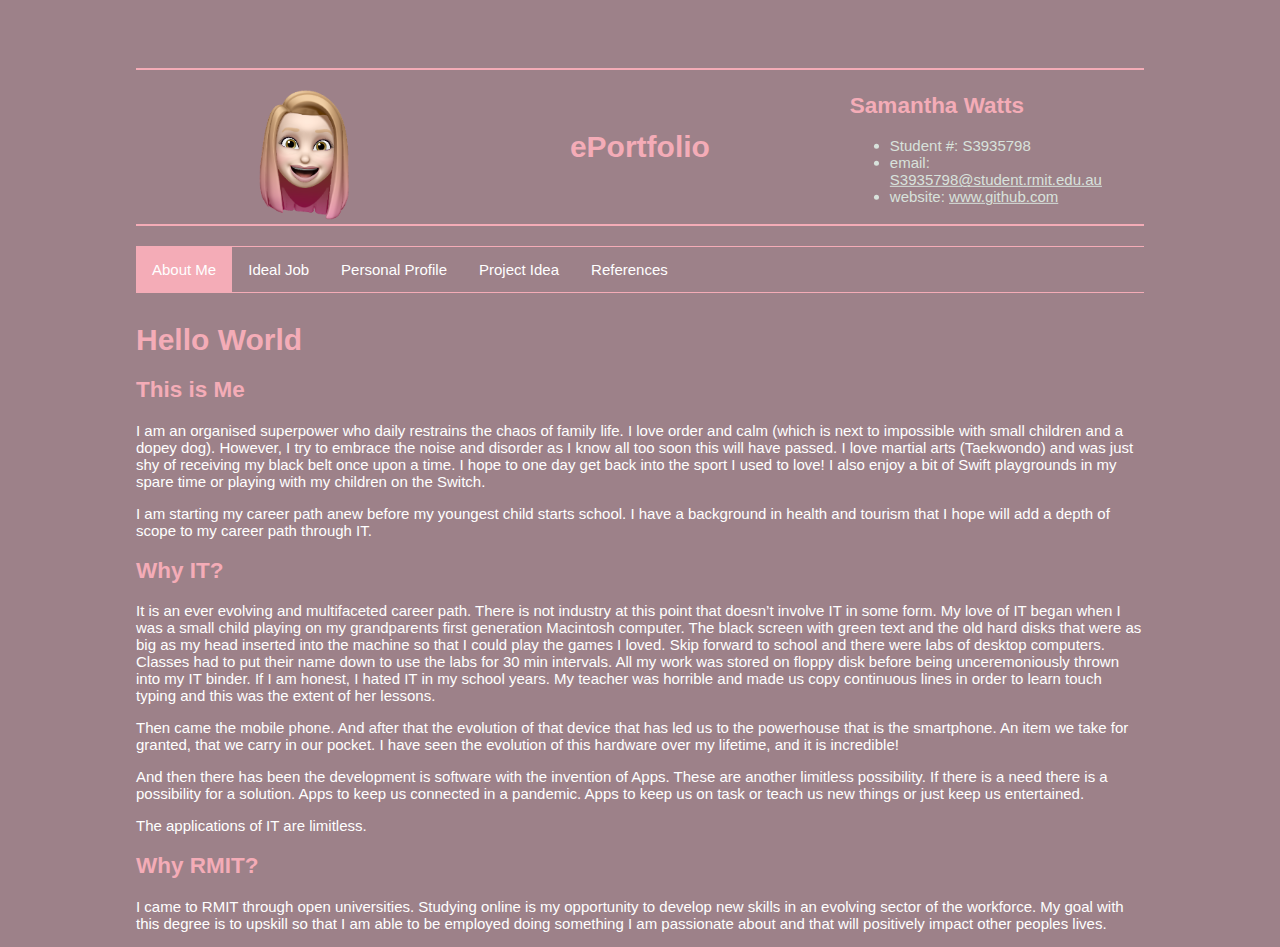
<file: index.html>
<!DOCTYPE html>
<html>
  <head>
    <title>Samantha Watts - ePortfolio</title>

    <meta name="viewport" content="width=device-width"/>
    <meta name="description" content="ePortfolio for Student Name."/>
    <meta charset="UTF-8">

    <link type="text/css" rel="stylesheet" href="https://fonts.google.com/specimen/Dosis:400,700|Lato:400,300">
    <link type="text/css" rel="stylesheet" href="css/style.css">
  </head>

  <body>

    <div id="pageHeader">

      <div id="pageHeaderLeft">
        <img class="headshot" src="headshot.jpg" alt="Samantha Watts" />
      </div>

      <div id="pageHeaderMiddle">
  			<h1>ePortfolio</h1>
  		</div>

      <div id="pageHeaderRight">
        <div id="pageHeaderContactDetails">
          <h2>Samantha Watts</h2>
          <ul>
            <li>Student #: S3935798</li>
      	    <li>email: <a href="S3935798@student.rmit.edu.au" target="_blank">S3935798@student.rmit.edu.au</a></li>
            <li>website: <a href="http://www.github.com">www.github.com</a></li>
          </ul>
        </div>
      </div>

    </div>

    <div id="navBar">

      <ul>
        <li><a class="navBarActive" href="/myProfile/">About Me</a></li>
        <li><a href="idealjob.html">Ideal Job</a></li>
        <li><a href="personalprofile.html">Personal Profile</a></li>
        <li><a href="projectidea.html">Project Idea</a></li>
        <li><a href="references.html">References</a></li>
      </ul>

    </div>

    <div id="mainArea">

      <h1>Hello World</h1>

      <section>

        <h2>This is Me</h2>
        <p>I am an organised superpower who daily restrains the chaos of family life. I love order and calm (which is next to impossible with small children and a dopey dog). However, I try to embrace the noise and disorder as I know all too soon this will have passed. I love martial arts (Taekwondo) and was just shy of receiving my black belt once upon a time. I hope to one day get back into the sport I used to love! I also enjoy a bit of Swift playgrounds in my spare time or playing with my children on the Switch.</p>
        <p>I am starting my career path anew before my youngest child starts school. I have a background in health and tourism that I hope will add a depth of scope to my career path through IT.</p>

      </section>

      <section>

        <h2>Why IT?</h2>
        <p>It is an ever evolving and multifaceted career path. There is not industry at this point that doesn’t involve IT in some form. My love of IT began when I was a small child playing on my grandparents first generation Macintosh computer. The black screen with green text and the old hard disks that were as big as my head inserted into the machine so that I could play the games I loved. Skip forward to school and there were labs of desktop computers. Classes had to put their name down to use the labs for 30 min intervals. All my work was stored on floppy disk before being unceremoniously thrown into my IT binder. If I am honest, I hated IT in my school years. My teacher was horrible and made us copy continuous lines in order to learn touch typing and this was the extent of her lessons.</p>
        <p>Then came the mobile phone. And after that the evolution of that device that has led us to the powerhouse that is the smartphone. An item we take for granted, that we carry in our pocket. I have seen the evolution of this hardware over my lifetime, and it is incredible!</p>
        <p>And then there has been the development is software with the invention of Apps. These are another limitless possibility. If there is a need there is a possibility for a solution. Apps to keep us connected in a pandemic. Apps to keep us on task or teach us new things or just keep us entertained.</p>
        <p>The applications of IT are limitless.</p>

      </section>

      <section>

        <h2>Why RMIT?</h2>
        <p>I came to RMIT through open universities. Studying online is my opportunity to develop new skills in an evolving sector of the workforce. My goal with this degree is to upskill so that I am able to be employed doing something I am passionate about and that will positively impact other peoples lives.</p>

      </section>

    </div>
  </body>
</html>
</file>
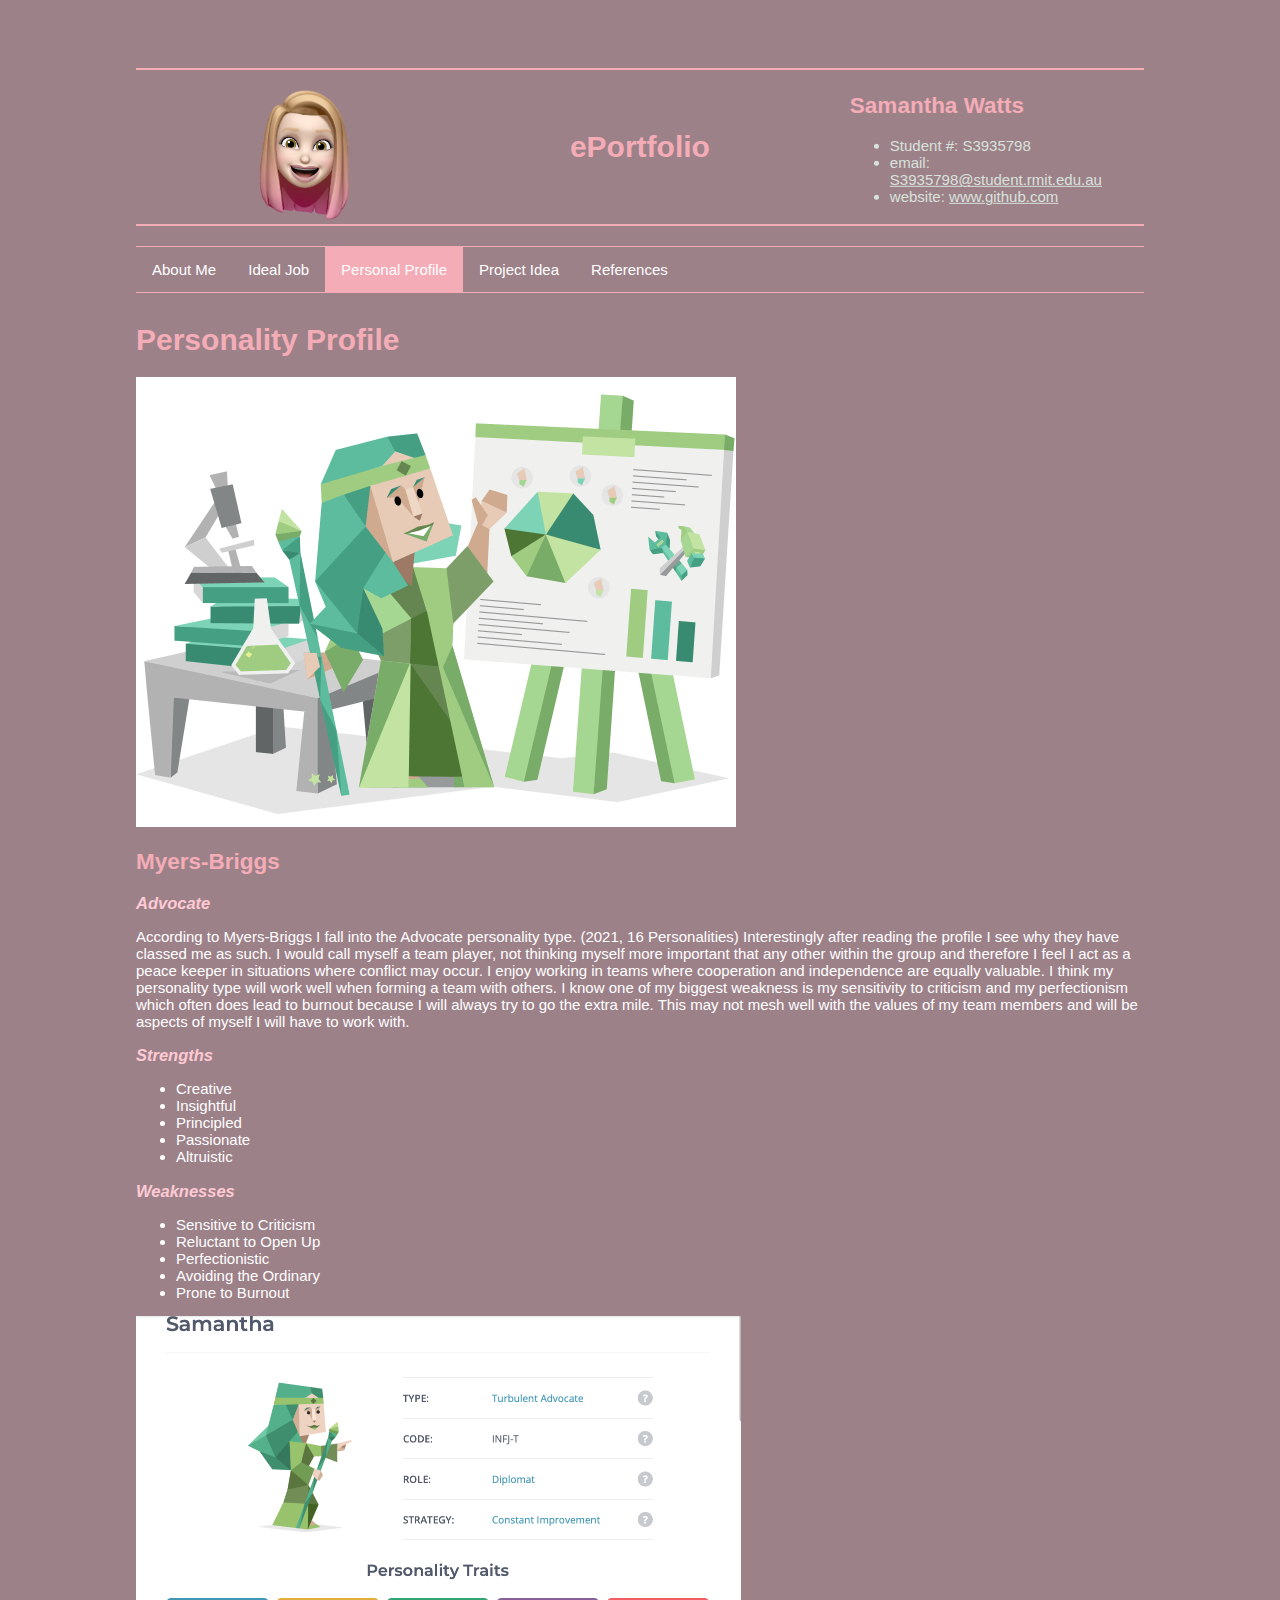
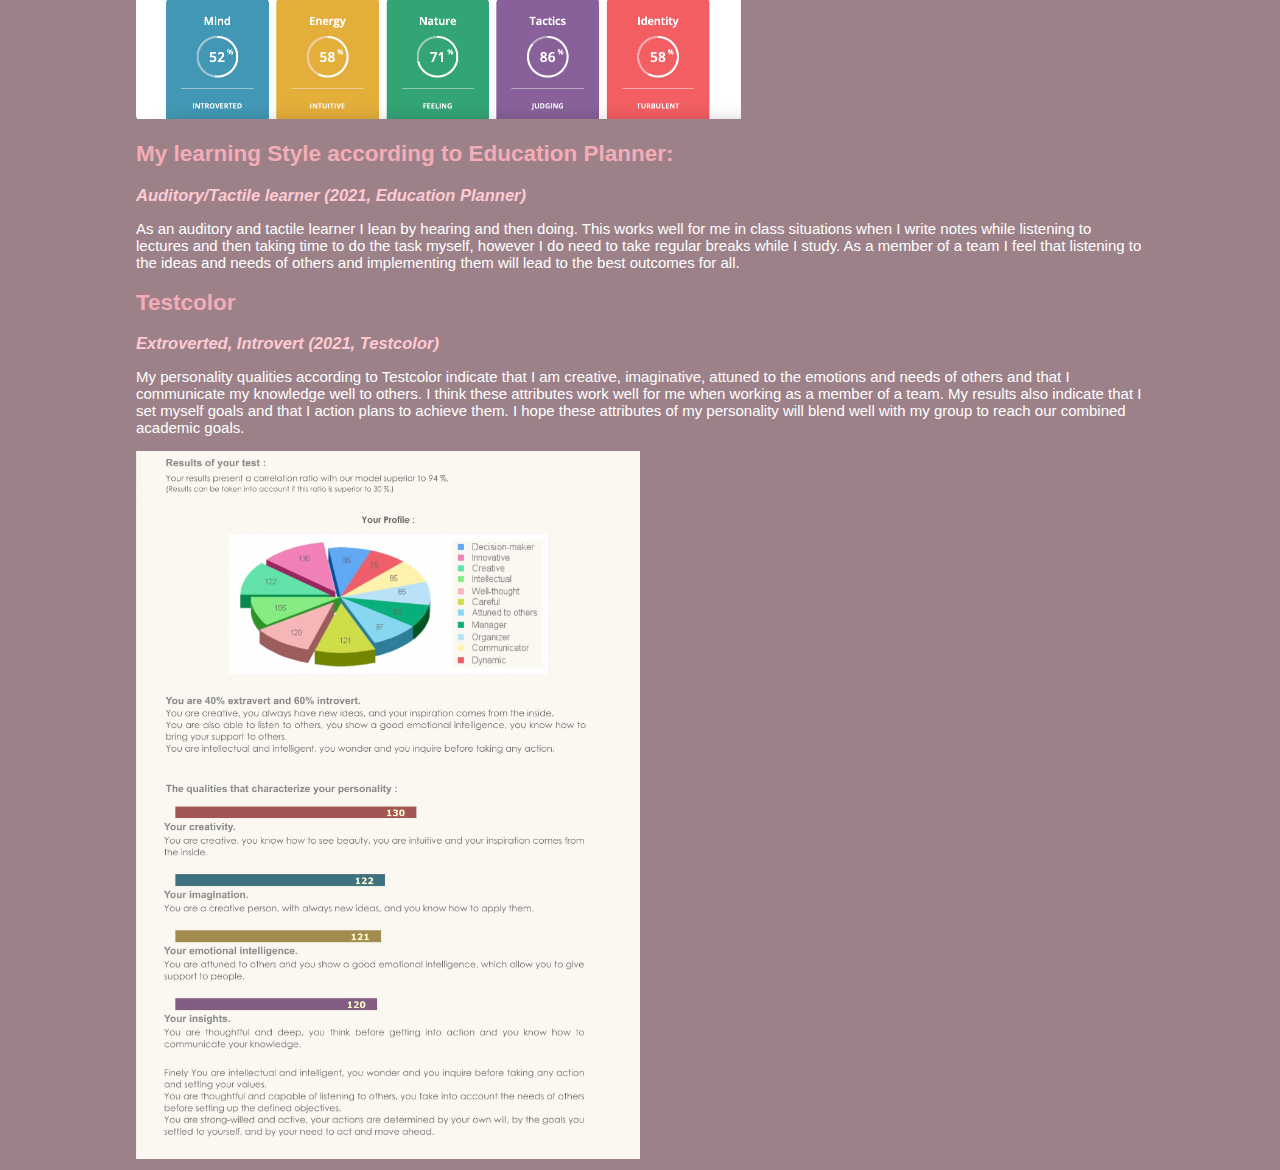
<file: personalprofile.html>
<!DOCTYPE html>
<html>
  <head>
    <title>Samantha Watts - ePortfolio</title>

    <meta name="viewport" content="width=device-width"/>
    <meta name="description" content="ePortfolio for Student Name."/>
    <meta charset="UTF-8">

    <link type="text/css" rel="stylesheet" href="https://fonts.google.com/specimen/Dosis:400,700|Lato:400,300">
    <link type="text/css" rel="stylesheet" href="css/style.css">
  </head>

  <body>

    <div id="pageHeader">

      <div id="pageHeaderLeft">
        <img class="headshot" src="headshot.jpg" alt="Samantha Watts" />
      </div>

      <div id="pageHeaderMiddle">
  			<h1>ePortfolio</h1>
  		</div>

      <div id="pageHeaderRight">
        <div id="pageHeaderContactDetails">
          <h2>Samantha Watts</h2>
          <ul>
            <li>Student #: S3935798</li>
      	    <li>email: <a href="S3935798@student.rmit.edu.au" target="_blank">S3935798@student.rmit.edu.au</a></li>
            <li>website: <a href="http://www.github.com">www.github.com</a></li>
          </ul>
        </div>
      </div>

    </div>

    <div id="navBar">

      <ul>
        <li><a href="/myProfile/">About Me</a></li>
        <li><a href="idealjob.html">Ideal Job</a></li>
        <li><a class="navBarActive" href="personalprofile.html">Personal Profile</a></li>
        <li><a href="projectidea.html">Project Idea</a></li>
        <li><a href="references.html">References</a></li>
      </ul>

    </div>

    <div id="mainArea">

      <h1>Personality Profile</h1>
      <img src="advocate.gif" alt="advocate" class="textWrap" />

      <section>

        <h2>Myers-Briggs</h2>
        <h3>Advocate</h3>
        <p>According to Myers-Briggs I fall into the Advocate personality type.  (2021, 16 Personalities) Interestingly after reading the profile I see why they have classed me as such. I would call myself a team player, not thinking myself more important that any other within the group and therefore I feel I act as a peace keeper in situations where conflict may occur. I enjoy working in teams where cooperation and independence are equally valuable. I think my personality type will work well when forming a team with others. I know one of my biggest weakness is my sensitivity to criticism and my perfectionism which often does lead to burnout because I will always try to go the extra mile. This may not mesh well with the values of my team members and will be aspects of myself I will have to work with.</p>

        <h3>Strengths</h3>
        <ul>
          <li>Creative</li>
          <li>Insightful</li>
          <li>Principled</li>
          <li>Passionate</li>
          <li>Altruistic</li>
        </ul>

        <h3>Weaknesses</h3>
        <ul>
          <li>Sensitive to Criticism</li>
          <li>Reluctant to Open Up</li>
          <li>Perfectionistic</li>
          <li>Avoiding the Ordinary</li>
          <li>Prone to Burnout</li>
        </ul>

        <img src="mbti_results.png" width="60%" alt="MBTI Results" />

      </section>

      <section>

        <h2>My learning Style according to Education Planner:</h2>
        <h3>Auditory/Tactile learner (2021, Education Planner)</h3>
        <p>As an auditory and tactile learner I lean by hearing and then doing. This works well for me in class situations when I write notes while listening to lectures and then taking time to do the task myself, however I do need to take regular breaks while I study. As a member of a team I feel that listening to the ideas and needs of others and implementing them will lead to the best outcomes for all.</p>

      </section>

      <section>

        <h2>Testcolor</h2>
        <h3>Extroverted, Introvert (2021, Testcolor)</h3>
        <p>My personality qualities according to Testcolor indicate that I am creative, imaginative, attuned to the emotions and needs of others and that I communicate my knowledge well to others. I think these attributes work well for me when working as a member of a team. My results also indicate that I set myself goals and that I action plans to achieve them. I hope these attributes of my personality will blend well with my group to reach our combined academic goals.</p>

        <img src="testcolour.jpg" alt="testcolour" width="50%" class="textWrap" />

      </section>

    </div>
  </body>
</html>
</file>
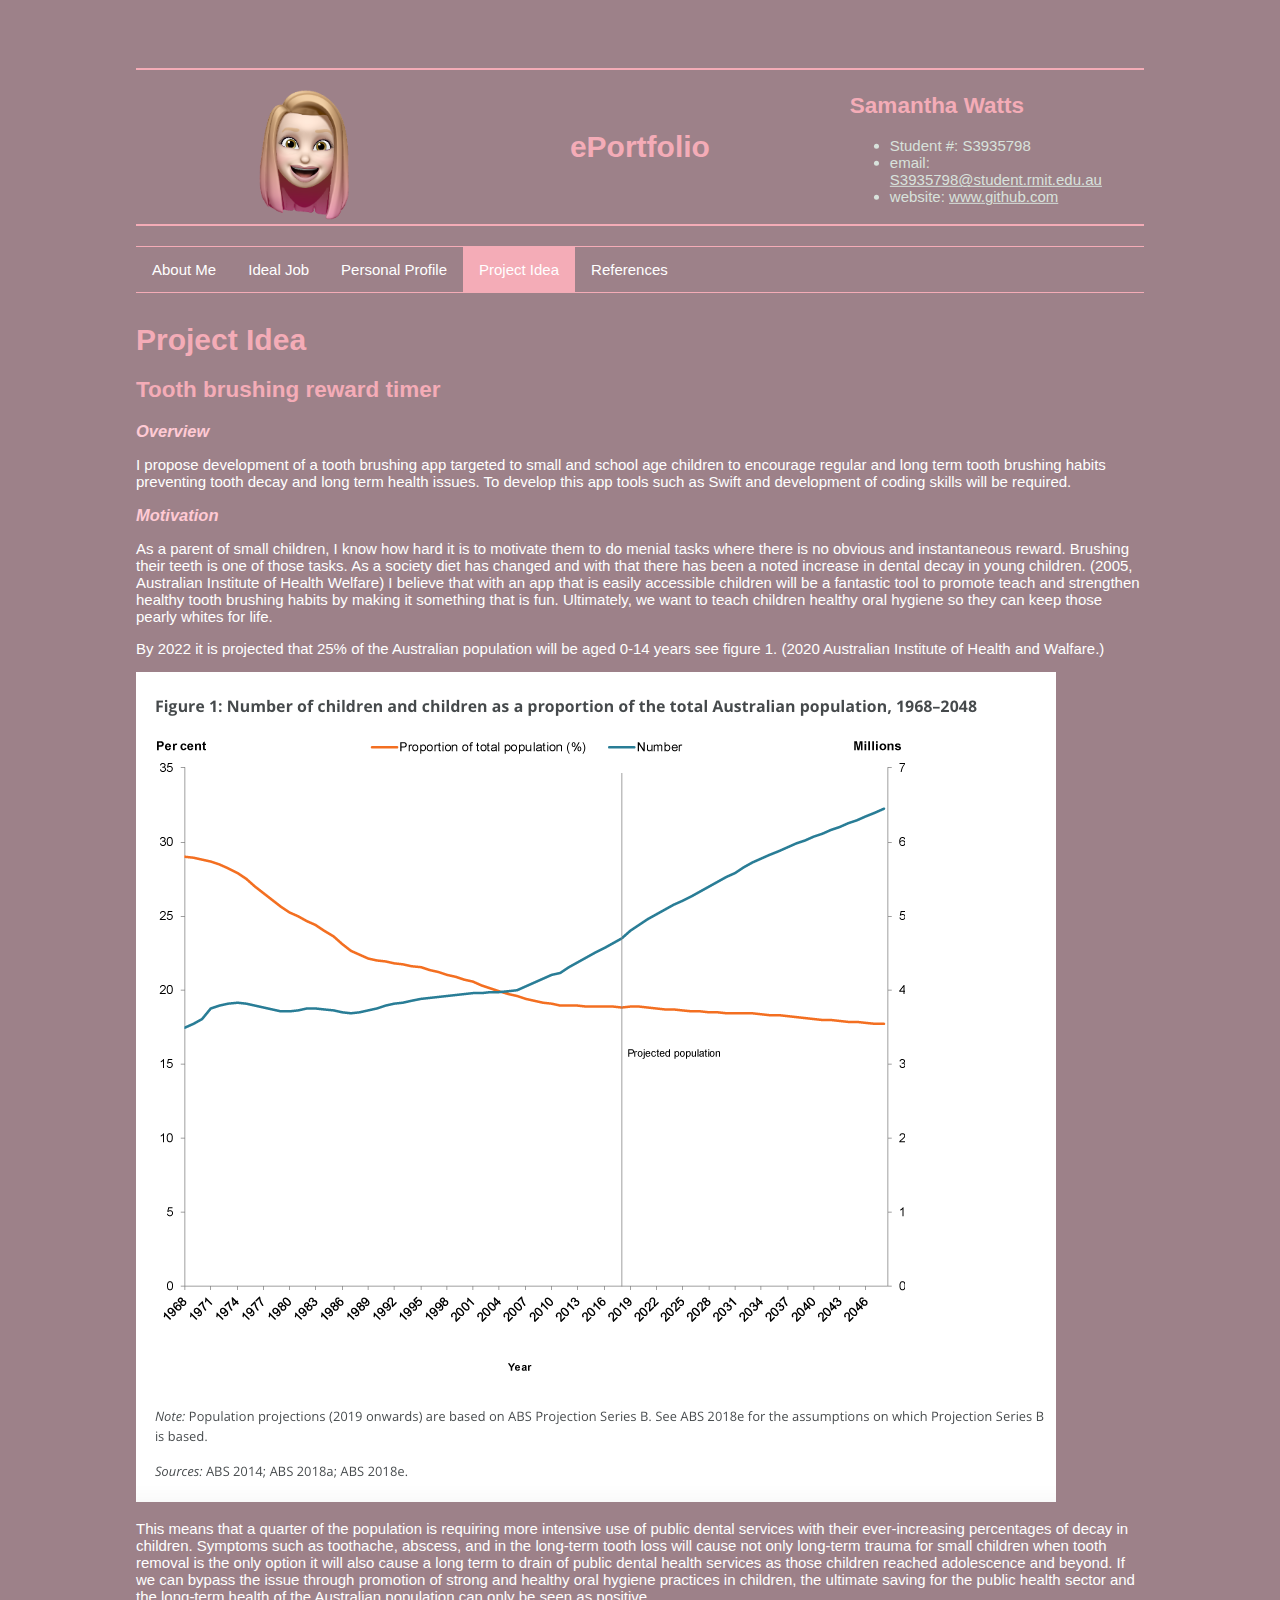
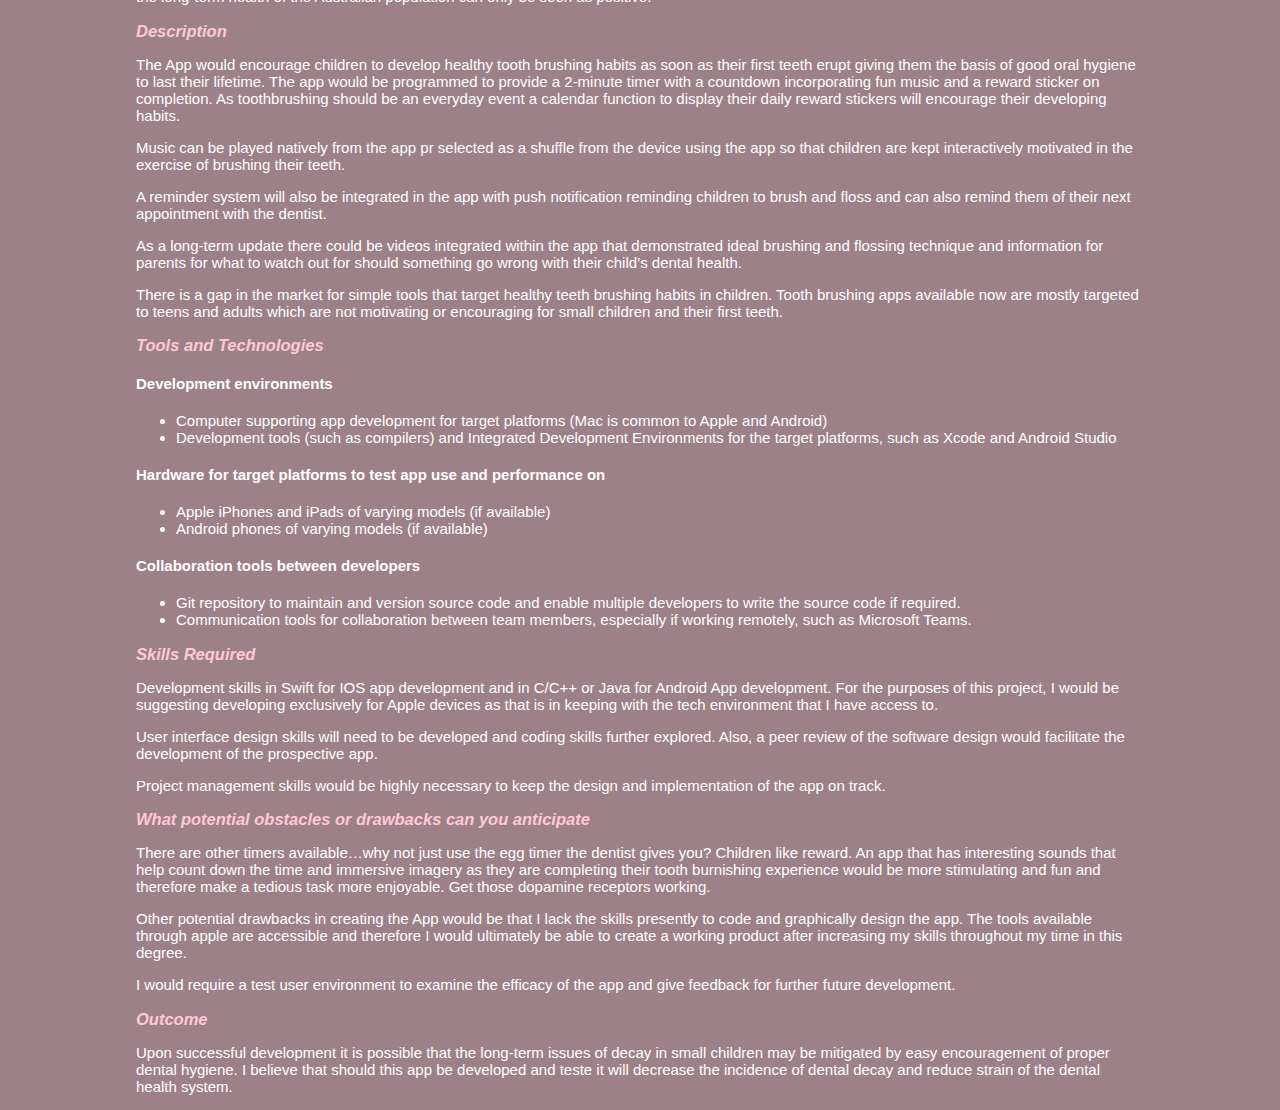
<file: projectidea.html>
<!DOCTYPE html>
<html>
  <head>
    <title>Samantha Watts - ePortfolio</title>

    <meta name="viewport" content="width=device-width"/>
    <meta name="description" content="ePortfolio for Student Name."/>
    <meta charset="UTF-8">

    <link type="text/css" rel="stylesheet" href="https://fonts.google.com/specimen/Dosis:400,700|Lato:400,300">
    <link type="text/css" rel="stylesheet" href="css/style.css">
  </head>

  <body>

    <div id="pageHeader">

      <div id="pageHeaderLeft">
        <img class="headshot" src="headshot.jpg" alt="Samantha Watts" />
      </div>

      <div id="pageHeaderMiddle">
  			<h1>ePortfolio</h1>
  		</div>

      <div id="pageHeaderRight">
        <div id="pageHeaderContactDetails">
          <h2>Samantha Watts</h2>
          <ul>
            <li>Student #: S3935798</li>
      	    <li>email: <a href="S3935798@student.rmit.edu.au" target="_blank">S3935798@student.rmit.edu.au</a></li>
            <li>website: <a href="http://www.github.com">www.github.com</a></li>
          </ul>
        </div>
      </div>

    </div>

    <div id="navBar">

      <ul>
        <li><a href="/myProfile/">About Me</a></li>
        <li><a href="idealjob.html">Ideal Job</a></li>
        <li><a href="personalprofile.html">Personal Profile</a></li>
        <li><a class="navBarActive" href="projectidea.html">Project Idea</a></li>
        <li><a href="references.html">References</a></li>
      </ul>

    </div>

    <div id="mainArea">

      <h1>Project Idea</h1>
      <h2>Tooth brushing reward timer</h2>

      <section>

        <h3>Overview</h3>
          <p>I propose development of a tooth brushing app targeted to small and school age children to encourage regular and long term tooth brushing habits preventing tooth decay and long term health issues. To develop this app tools such as Swift and development of coding skills will be required.</p>

          <h3>Motivation</h3>
          <p>As a parent of small children, I know how hard it is to motivate them to do menial tasks where there is no obvious and instantaneous reward. Brushing their teeth is one of those tasks.  As a society diet has changed and with that there has been a noted increase in dental decay in young children. (2005, Australian Institute of Health Welfare) I believe that with an app that is easily accessible children will be a fantastic tool to promote teach and strengthen healthy tooth brushing habits by making it something that is fun. Ultimately, we want to teach children healthy oral hygiene so they can keep those pearly whites for life. </p>
          <p>By 2022 it is projected that 25% of the Australian population will be aged 0-14 years see figure 1. (2020 Australian Institute of Health and Walfare.)</p>
          <p><img src="populationgraph.png" alt="Population Graph Results" /></p>
          <p>This means that a quarter of the population is requiring more intensive use of public dental services with their ever-increasing percentages of decay in children. Symptoms such as toothache, abscess, and in the long-term tooth loss will cause not only long-term trauma for small children when tooth removal is the only option it will also cause a long term to drain of public dental health services as those children reached adolescence and beyond.  If we can bypass the issue through promotion of strong and healthy oral hygiene practices in children, the ultimate saving for the public health sector and the long-term health of the Australian population can only be seen as positive.</p>

          <h3>Description</h3>
          <p>The App would encourage children to develop healthy tooth brushing habits as soon as their first teeth erupt giving them the basis of good oral hygiene to last their lifetime. The app would be programmed to provide a 2-minute timer with a countdown incorporating fun music and a reward sticker on completion.  As toothbrushing should be an everyday event a calendar function to display their daily reward stickers will encourage their developing habits.</p>

          <p>Music can be played natively from the app pr selected as a shuffle from the device using the app so that children are kept interactively motivated in the exercise of brushing their teeth.</p>

          <p>A reminder system will also be integrated in the app with push notification reminding children to brush and floss and can also remind them of their next appointment with the dentist.</p>

          <p>As a long-term update there could be videos integrated within the app that demonstrated ideal brushing and flossing technique and information for parents for what to watch out for should something go wrong with their child’s dental health.</p>

          <p>There is a gap in the market for simple tools that target healthy teeth brushing habits in children. Tooth brushing apps available now are mostly targeted to teens and adults which are not motivating or encouraging for small children and their first teeth.</p>

          <h3>Tools and Technologies </h3>
          <h4>Development environments</h4>
          <ul>
            <li>Computer supporting app development for target platforms (Mac is common to Apple and Android)</li>
            <li>Development tools (such as compilers) and Integrated Development Environments for the target platforms, such as Xcode and Android Studio</li>
          </ul>

          <h4>Hardware for target platforms to test app use and performance on</h4>
          <ul>
            <li>Apple iPhones and iPads of varying models (if available)</li>
            <li>Android phones of varying models (if available)</li>
          </ul>

          <h4>Collaboration tools between developers</h4>
          <ul>
            <li>Git repository to maintain and version source code and enable multiple developers to write the source code if required.</li>
            <li>Communication tools for collaboration between team members, especially if working remotely, such as Microsoft Teams.</li>
          </ul>

          <h3>Skills Required</h3>
          <p>Development skills in Swift for IOS app development and in C/C++ or Java for Android App development.  For the purposes of this project, I would be suggesting developing exclusively for Apple devices as that is in keeping with the tech environment that I have access to.</p>

          <p>User interface design skills will need to be developed and coding skills further explored. Also, a peer review of the software design would facilitate the development of the prospective app.</p>

          <p>Project management skills would be highly necessary to keep the design and implementation of the app on track.</p>

          <h3>What potential obstacles or drawbacks can you anticipate</h3>
          <p>There are other timers available…why not just use the egg timer the dentist gives you? Children like reward. An app that has interesting sounds that help count down the time and immersive imagery as they are completing their tooth burnishing experience would be more stimulating and fun and therefore make a tedious task more enjoyable. Get those dopamine receptors working.</p>
          <p>Other potential drawbacks in creating the App would be that I lack the skills presently to code and graphically design the app. The tools available through apple are accessible and therefore I would ultimately be able to create a working product after increasing my skills throughout my time in this degree.</p>
          <p>I would require a test user environment to examine the efficacy of the app and give feedback for further future development.</p>

          <h3>Outcome</h3>
          <p>Upon successful development it is possible that the long-term issues of decay in small children may be mitigated by easy encouragement of proper dental hygiene. I believe that should this app be developed and teste it will decrease the incidence of dental decay and reduce strain of the dental health system.</p>
        </div>

      </section>

    </div>
  </body>
</html>
</file>
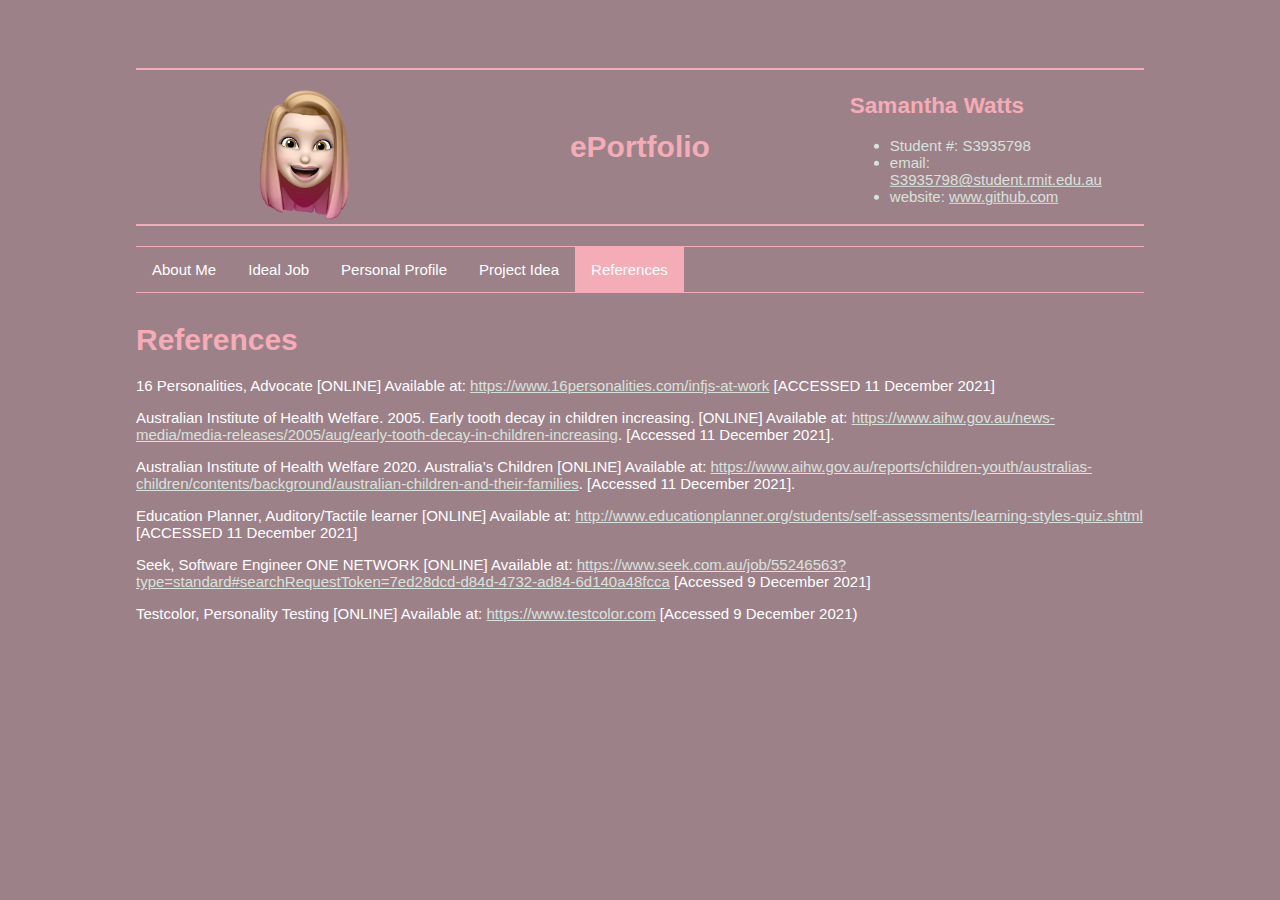
<file: references.html>
<!DOCTYPE html>
<html>
  <head>
    <title>Samantha Watts - ePortfolio</title>

    <meta name="viewport" content="width=device-width"/>
    <meta name="description" content="ePortfolio for Student Name."/>
    <meta charset="UTF-8">

    <link type="text/css" rel="stylesheet" href="https://fonts.google.com/specimen/Dosis:400,700|Lato:400,300">
    <link type="text/css" rel="stylesheet" href="css/style.css">
  </head>

  <body>

    <div id="pageHeader">

      <div id="pageHeaderLeft">
        <img class="headshot" src="headshot.jpg" alt="Samantha Watts" />
      </div>

      <div id="pageHeaderMiddle">
  			<h1>ePortfolio</h1>
  		</div>

      <div id="pageHeaderRight">
        <div id="pageHeaderContactDetails">
          <h2>Samantha Watts</h2>
          <ul>
            <li>Student #: S3935798</li>
      	    <li>email: <a href="S3935798@student.rmit.edu.au" target="_blank">S3935798@student.rmit.edu.au</a></li>
            <li>website: <a href="http://www.github.com">www.github.com</a></li>
          </ul>
        </div>
      </div>

    </div>

    <div id="navBar">

      <ul>
        <li><a href="/myProfile/">About Me</a></li>
        <li><a href="idealjob.html">Ideal Job</a></li>
        <li><a href="personalprofile.html">Personal Profile</a></li>
        <li><a href="projectidea.html">Project Idea</a></li>
        <li><a class="navBarActive" href="references.html">References</a></li>
      </ul>

    </div>

    <div id="mainArea">

      <h1>References</h1>

      <section>

        <p>16 Personalities, Advocate [ONLINE] Available at: <a href="https://www.16personalities.com/infjs-at-work">https://www.16personalities.com/infjs-at-work</a> [ACCESSED 11 December 2021]</p>

        <p>Australian Institute of Health Welfare. 2005. Early tooth decay in children increasing. [ONLINE] Available at: <a href="https://www.aihw.gov.au/news-media/media-releases/2005/aug/early-tooth-decay-in-children-increasing">https://www.aihw.gov.au/news-media/media-releases/2005/aug/early-tooth-decay-in-children-increasing</a>. [Accessed 11 December 2021].</p>

        <p>Australian Institute of Health Welfare 2020. Australia’s Children [ONLINE] Available at: <a href="https://www.aihw.gov.au/reports/children-youth/australias-children/contents/background/australian-children-and-their-families">https://www.aihw.gov.au/reports/children-youth/australias-children/contents/background/australian-children-and-their-families</a>. [Accessed 11 December 2021].</p>

        <p>Education Planner, Auditory/Tactile learner [ONLINE] Available at: <a href="http://www.educationplanner.org/students/self-assessments/learning-styles-quiz.shtml">http://www.educationplanner.org/students/self-assessments/learning-styles-quiz.shtml</a> [ACCESSED 11 December 2021]</p>

        <p>Seek, Software Engineer ONE NETWORK  [ONLINE] Available at: <a href="https://www.seek.com.au/job/55246563?type=standard#searchRequestToken=7ed28dcd-d84d-4732-ad84-6d140a48fcca">https://www.seek.com.au/job/55246563?type=standard#searchRequestToken=7ed28dcd-d84d-4732-ad84-6d140a48fcca</a> [Accessed 9 December 2021]</p>

        <p>Testcolor, Personality Testing [ONLINE] Available at: <a href="https://www.testcolor.com">https://www.testcolor.com</a> [Accessed 9 December 2021)</p>

      </section>

    </div>
  </body>
</html>
</file>
<file: css/style.css>
body {
  background-color: #9d8189;
  font-family: 'Dosis', 'Arimo', Arial, Helvetica, sans-serif;
  font-size: 15px;
  color: #ffffff;
  padding-top: 60px;
  padding-left: 10%;
  padding-right: 10%;
}

h1 {
  font-family: 'Dosis', Helvetica, Arial, sans-serif;
  font-style: normal;
  font-size: 2em;
  color: #f4acb7;
}

h2 {
  font-family: 'Dosis', Helvetica, Arial, sans-serif;
  font-style: normal;
  font-size: 1.5em;
  color: #f4acb7;
}

h3 {
  font-family: 'Dosis', Helvetica, Arial, sans-serif;
  font-style: italic;
  font-size: 1.1em;
  color: #ffcad4;
  margin-bottom: 3px;
}

a, a:hover {
  color: #d8e2dc;
}

img.headshot {
  width: 150px;
  height: auto;
}

#pageHeader {
  display: flex;
  flex-wrap: nowrap;
  border-bottom: 2px solid #f4acb7;
  border-top: 2px solid #f4acb7;
}

#pageHeaderLeft {
  width: 33.33%;
  float: left;
  text-align: center;
}

#pageHeaderMiddle {
  width: 33.33%;
  float: left;
  text-align: center;
  padding: 40px 0;
}

#pageHeaderRight {
  width: 33.33%;
  position: relative;
  float: left;
}

#pageHeaderContactDetails {
  margin: 0;
  position: absolute;
  top: 50%;
  left: 50%;
  -ms-transform: translate(-50%, -50%);
  transform: translate(-50%, -50%);
  color: #d8e2dc;
}

#navBar {
  margin-top: 20px;
  margin-bottom: 30px;
}

#navBar ul {
  list-style-type: none;
  margin: 0;
  padding: 0;
  overflow: hidden;
  border-top: 1px solid #f4acb7;
  border-bottom: 1px solid #f4acb7;
  background-color: #9d8189;
}

#navBar li {
  float: left;
}

#navBar li a {
  display: block;
  color: #ffffff;
  text-align: center;
  padding: 14px 16px;
  text-decoration: none;
}

#navBar li a:hover:not(.navBarActive) {
  background-color: #f4acb7;
}

.navBarActive {
  background-color: #f4acb7;
}

/* html,body,div,span,object,iframe,h1,h2,h3,h4,h5,h6,p,blockquote,address,cite,code,em,image,q,strong,sub,ol,ul,li,caption,article,aside,figure,figcaption,footer,header{
border:0;
font:inherit;
font-size:100%;
margin:0;
padding:0;
vertical-align: baseline;
}

#mainDetailsTableLeft {width:200px; border-bottom:2px solid #f4acb7; border-top:2px solid #f4acb7;}

article, aside, details,figcaption, figure, footer, header, hgroup, menu,nav, section{
  display: block;
}

html, body{ background-color: #9d8189; font-family: 'Dosis', 'Arimo', Arial, Helvetica,sans-serif; font-size: 15px; color: #ffffff;}

.clear {
  clear:both;
}

p{
  font-size:1em;
  line-height:1.5em;
  margin-bottom: 20px;
  color:#ffffff;
}

a{
  color: #d8e2dc;
}

img.headshot {
  height: 75%;
  width: 75%;
}

img.jobAdSeek {
  height: 50%;
  width: 50%;
}

img.advocate {
  height: 50%;
  width: 50%;
}

#cv{
  width:90%;
  max-width:900px;
  background:#9d8189;
  margin:30px auto;
}
.mainDetails {
  padding: 25px 35px;
  border-bottom: 2px solid ##f4acb7;
  background:#9d8189;
}

#name h1{
  font-size:2.5em;
  font-weight: 600;
  font-family: 'Dosis', Helvetica, Arial, sans-serif;
  margin-bottom: -6px;
  color: #f4acb7;
}
#name h2{
  font-size:2em;
  color: #f4acb7;
  font-family: 'Dosis', Helvetica, Arial, sans-serif;
  margin-left: 2px;
}

#name h3{
  font-size:1.5em;
  color: #f4acb7;
  font-family: 'Dosis', Helvetica, Arial, sans-serif;
  margin-left: 2px;
}

#mainArea {
  padding: 0 40px;
}

#headshot{
  width: 100%;
  float:left;
  margin-right:30px;
}
#headshot image {
  width: 100%;
  height: auto;
}

#jobAdSeek{
  width: 50%;
  float:left;
  margin-right:20px;
}
#jobAdSeek image {
  width: 50%;
  height: auto;
}

#advocate{
  width: 100%;
  float:left;
  margin-right:20px;
}
#advocate image {
  width: 50%;
  height: auto;
}
#name {
  float: right;
}

#contactDetails {
  float: right;
}

#contactDetails ul{
  list-style-type: none;
  font-size: 1em;
  margin-top: 2px;
}

#contactDetails ul li{
  margin-bottom: 4px;
  color: #d8e2dc;
}

#contactDetails ul li a:hover {
  color: #d8e2dc;
}

section{
  border-top: 1px solid ##f4acb7;
  padding:20px 0 0;
}

section:first-child {
  border-top: 0;
}
section:last-child {
  float: right;
  width: 22.5%;
}
.sectionTitle {
  float: left;
  width: 25%;
}
.sectionContent{
  float:right;
  width: 72.5%;
}
.sectionTitle h1{
  font-family: 'Dosis', Helvetica, Arial, sans-serif;
  font-style: normal;
  font-size: 1.5em;
  color: #f4acb7;
}

.sectionTitle h2{
  font-family: 'Dosis', Helvetica, Arial, sans-serif;
  font-style: normal;
  font-size: 1.5em;
  color: #f4acb7;
}

.sectionTitle image{
  width: 50%;
}

.sectionContent h2{
  font-family: 'Dosis', Helvetica, Arial, sans-serif;
  font-size: 1.25em;
  color: #ffcad4;
  margin-bottom: -2px;
}

.sectionContent h3{
  font-family: 'Dosis', Helvetica, Arial, sans-serif;
  font-style: italic;
  font-size: 1.1em;
  color: #ffcad4;
  margin-bottom: 3px;
}

.sectionContent image {
  border: 2px solid:#ffcad4;
}

.subDetail {
  font-size: 0.8em;
  font-style: italic;
  margin-bottom: 3px;
}

.keyskills {
  list-style-type: none;
  column-count:3;
  margin-bottom: 20px;
  font-size: 1em;
  color: #ffcad4
}

.keySkills ul li {
  margin-bottom: 3px;
}
*/
</file>
